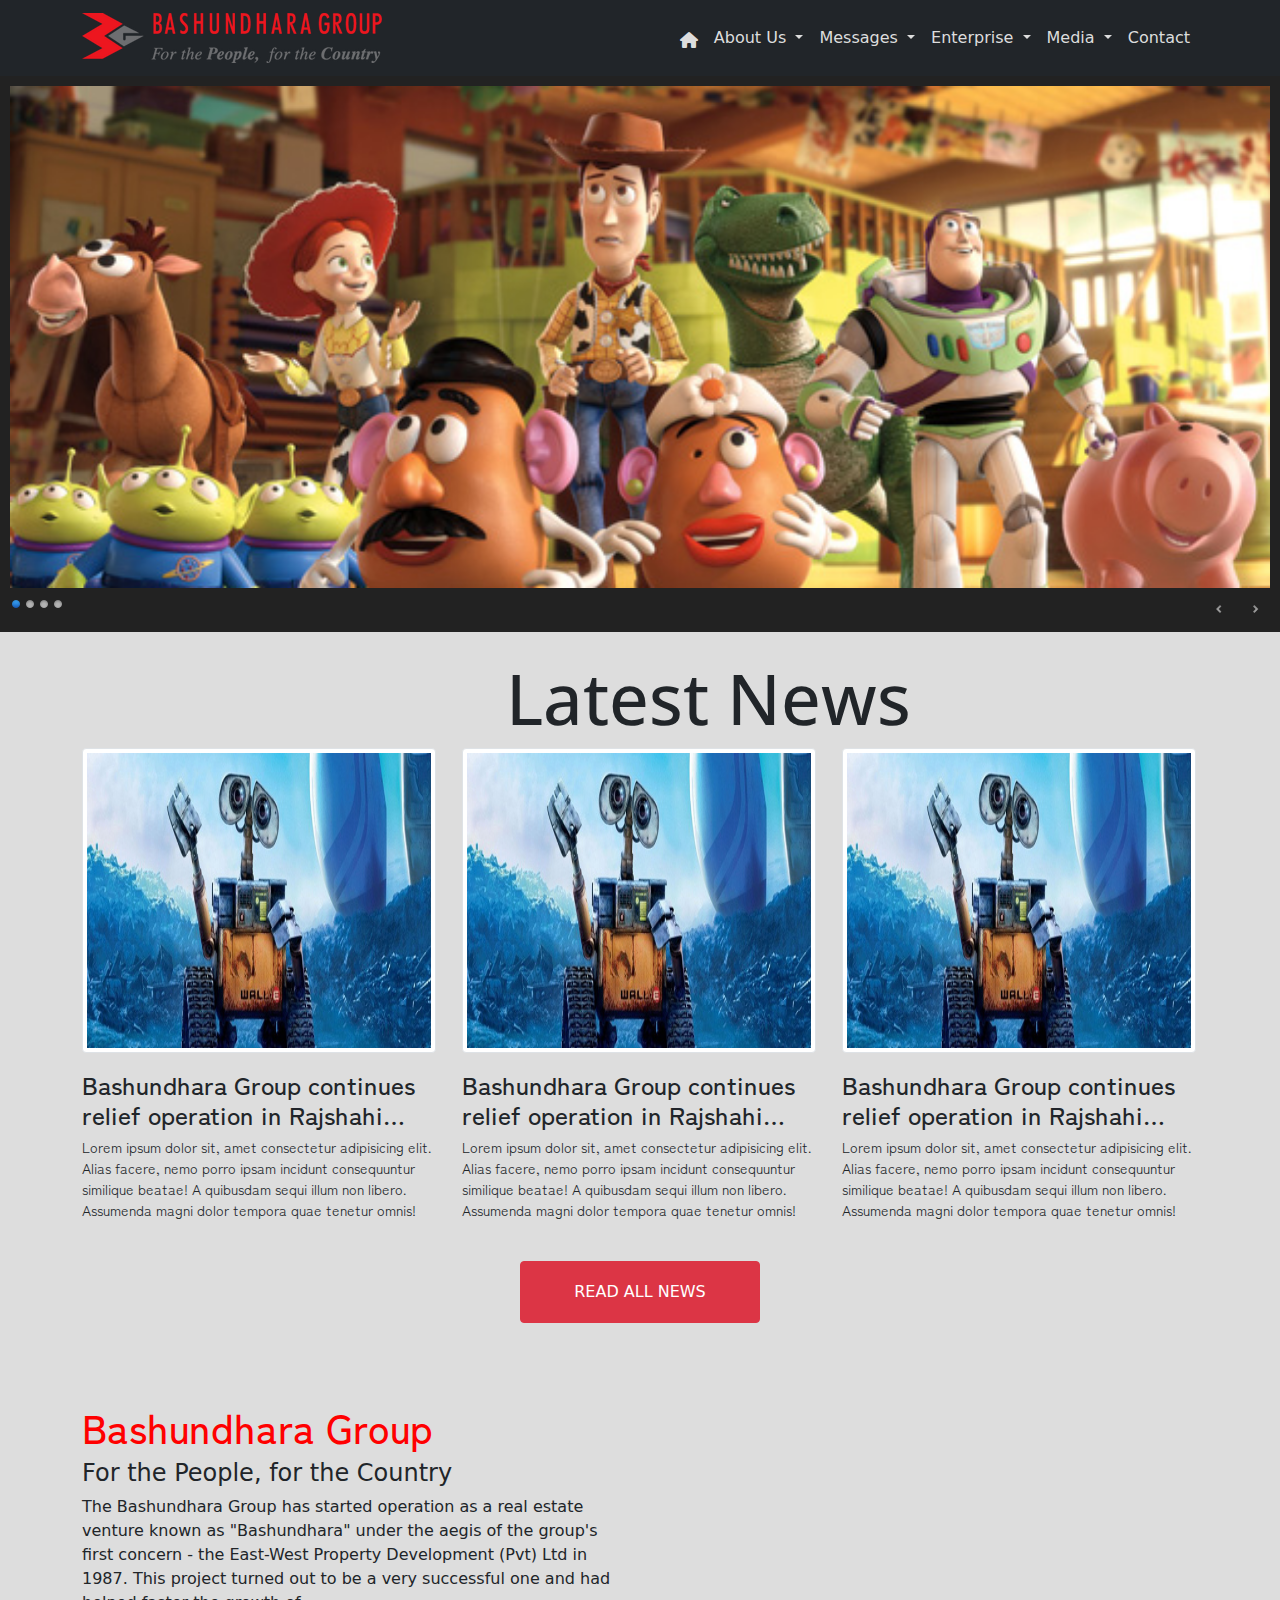
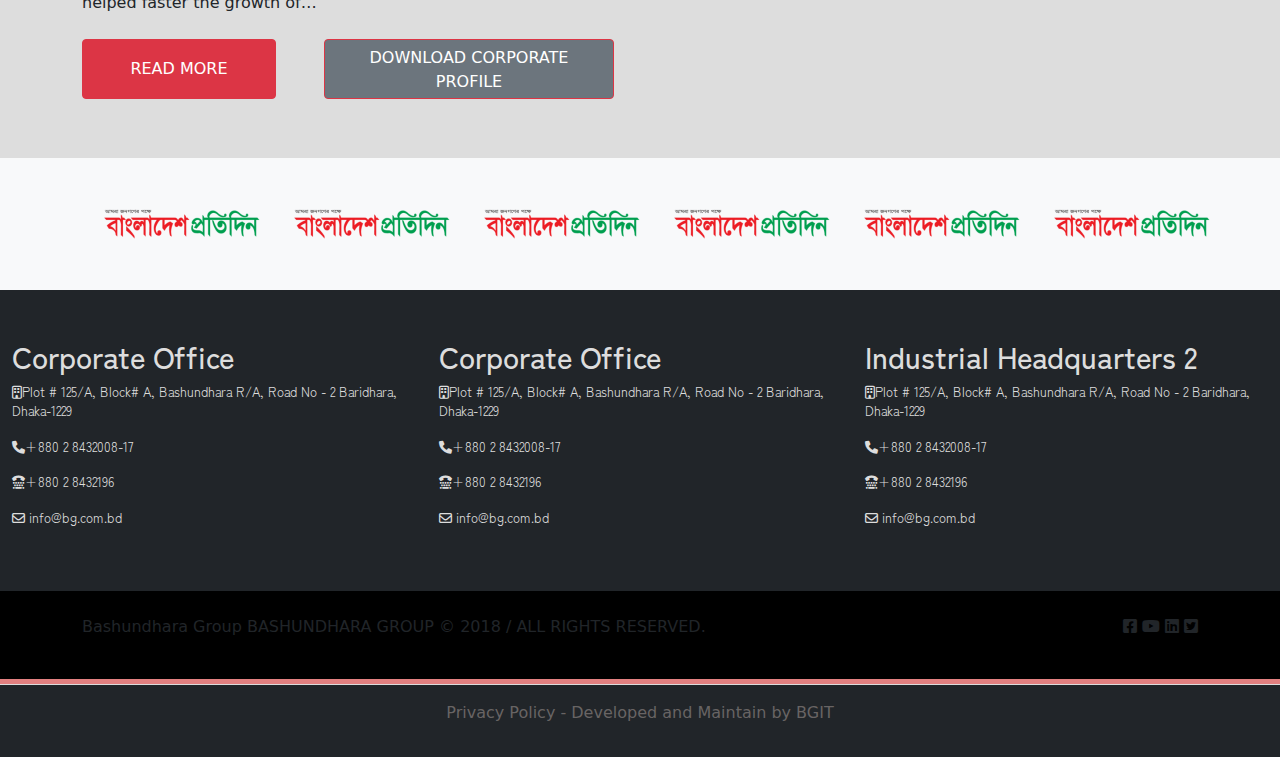
<file: index.html>
<!DOCTYPE html>
<html lang="en">
<head>
    <meta charset="UTF-8">
    <meta http-equiv="X-UA-Compatible" content="IE=edge">
    <meta name="viewport" content="width=device-width, initial-scale=1.0">
    <title>Bosundhora Group</title>

    <!-- nivo slider -->
<link rel="stylesheet" href="themes/default/default.css" type="text/css" media="screen" />
<link rel="stylesheet" href="themes/light/light.css" type="text/css" media="screen" />
<link rel="stylesheet" href="themes/dark/dark.css" type="text/css" media="screen" />
<link rel="stylesheet" href="themes/bar/bar.css" type="text/css" media="screen" />
<link rel="stylesheet" href="css/nivo-slider.css" type="text/css" media="screen" />

    <link rel="stylesheet" href="css/bootstrap.min.css">
    <link rel="stylesheet" href="font/fw/css/all.css">
    <link rel="stylesheet" href="style.css">
</head>
<body>
    
    <nav class="navbar navbar-expand-lg navbar-light bg-dark text-light ">
        <div class="container">
          <a class="navbar-brand" href="#"><img src="img/logo.png" alt=""></a>
          <button class="navbar-toggler" type="button" data-bs-toggle="collapse" data-bs-target="#navbarSupportedContent" aria-controls="navbarSupportedContent" aria-expanded="false" aria-label="Toggle navigation">
            <span class="navbar-toggler-icon"></span>
          </button>
          <div class="collapse navbar-collapse" id="navbarSupportedContent">
            <ul class="navbar-nav ms-auto  mb-2 mb-lg-0 ">
              <i class="fas fa-home nav-link-colors"></i>
              <li class="nav-item dropdown active navbarDropdown1" aria-current="page">
                <a class="nav-link dropdown-toggle nav-link-colors" href="#" id="" role="button" data-bs-toggle="dropdown" aria-expanded="false">
                  About Us
                </a>
                <ul class=" navbarDropdown11 bg-dark" aria-labelledby="navbarDropdown>
                  <li class="li-link"><a class="link nav-link-colors" href="Pages/Corporate-Profile.html">Corporate Profile</a></li>
                  <li class="li-link"><a class="link nav-link-colors" href="#">Mission Vision & Values</a></li>
                </ul>
              </li>

              <li class="nav-item dropdown navbarDropdown1">
                <a class="nav-link dropdown-toggle nav-link-colors" href="#" id="" role="button" data-bs-toggle="dropdown" aria-expanded="false">
                  Messages
                </a>
                <ul class=" navbarDropdown11 bg-dark" aria-labelledby="">
                  <li class="li-link"><a class="link nav-link-colors" href="#">Corporate Profile</a></li>
                  <li class="li-link"><a class="link nav-link-colors" href="#">Mission Vision & Values</a></li>
                </ul>
              </li>

              <li class="nav-item dropdown navbarDropdown1">
                <a class="nav-link dropdown-toggle nav-link-colors" href="#" id="" role="button" data-bs-toggle="dropdown" aria-expanded="false">
                  Enterprise
                </a>
                <ul class=" navbarDropdown11 bg-dark" aria-labelledby="">
                  <li class="li-link"><a class="link nav-link-colors" href="#">Corporate Profile</a></li>
                  <li class="li-link"><a class="link nav-link-colors" href="#">Mission Vision & Values</a></li>
                </ul>
              </li>

              <li class="nav-item dropdown navbarDropdown1">
                <a class="nav-link dropdown-toggle nav-link-colors" href="#" id="" role="button" data-bs-toggle="dropdown" aria-expanded="false">
                  Media
                </a>
                <ul class=" navbarDropdown11 bg-dark" aria-labelledby="">
                  <li class="li-link"><a class="link nav-link-colors" href="#">Corporate Profile</a></li>
                  <li class="li-link"><a class="link nav-link-colors" href="#">Mission Vision & Values</a></li>
                </ul>
              </li>

              <li class="nav-item">
                <a class="nav-link nav-link-colors" href="#">Contact</a>
              </li>
            </ul>
          </div>
        </div>
      </nav>

      <!-- nivo slider -->

          <div class="slider-wrapper theme-dark">
          <div id="slider" class="nivoSlider">
             <img src="img/toystory.jpg" data-thumb="" alt="" />
              
             <img src="img/up.jpg" data-thumb="demo/images/up.jpg" alt="" title="This is an example of a caption" />
               
              <img src="img/walle.jpg" data-thumb="" alt="" data-transition="slideInLeft" />
                
               <img src="img/nemo.jpg" data-thumb="" alt="" />
               </div>
          </div>
      
          <!-- end nivo slider -->
          <br>




    <div class="container overflow-hidden" >
      <h3 class="latest">Latest News</h3>

      <div class="row gx-4 g-md">
        <div class="col-xl-4 col-sm-12 col-44 ">
          <div class="border-4 border-dark"><img src="img/walle.jpg" class="img-thumbnail" alt=""></div>
          <div class="col-44-text mt-3">
            <h2>Bashundhara Group continues relief operation in Rajshahi…</h2>
            <p>Lorem ipsum dolor sit, amet consectetur adipisicing elit. Alias facere, nemo porro ipsam incidunt consequuntur similique beatae! A quibusdam sequi illum non libero. Assumenda magni dolor tempora quae tenetur omnis!</p>
          </div>
        </div>

        <div class="col-xl-4 col-sm-12 col-44">
          <div class="border-4 border-dark"><img src="img/walle.jpg" class="img-thumbnail" alt=""></div>
          <div class="col-44-text mt-3">
            <h2>Bashundhara Group continues relief operation in Rajshahi…</h2>
            <p>Lorem ipsum dolor sit, amet consectetur adipisicing elit. Alias facere, nemo porro ipsam incidunt consequuntur similique beatae! A quibusdam sequi illum non libero. Assumenda magni dolor tempora quae tenetur omnis!</p>
          </div>
        </div>

        <div class="col-xl-4 col-sm-12 col-44">
          <div class="border-4 "><img src="img/walle.jpg" class="img-thumbnail" alt=""></div>
          <div class="col-44-text mt-3">
            <h2>Bashundhara Group continues relief operation in Rajshahi…</h2>
            <p>Lorem ipsum dolor sit, amet consectetur adipisicing elit. Alias facere, nemo porro ipsam incidunt consequuntur similique beatae! A quibusdam sequi illum non libero. Assumenda magni dolor tempora quae tenetur omnis!</p>
          </div>
      </div>
      <a class="btn btn-danger read-btn mt-4 mb-2">READ ALL NEWS</a>
    </div> 
</div>
<br>
    
    <div class="container mt-5">
      <div class="row">
        <div class="col">
          <h1 style="color:red;    font-family: 'Zen Kaku Gothic Antique', sans-serif;">Bashundhara Group</h1>
          <h4>For the People, for the Country</h4>
          <p>The Bashundhara Group has started operation as a real estate venture known as "Bashundhara" under the aegis of the group's first concern - the East-West Property Development (Pvt) Ltd in 1987. This project turned out to be a very successful one and had helped faster the growth of…</p>

          <div class="row mt-4">
            <div class="col">
              <button class="btn btn-danger col-8 read-btn-2 btn-sm-mb-4">READ MORE</button>
            </div>
            <div class="col">
              <button class="btn btn-danger col-12 read-btn-3 bg-secondary">DOWNLOAD CORPORATE PROFILE</button>
            </div>
          </div>
          
          
        </div>

        <div class="col">
          <iframe width="560" height="300" src="https://www.youtube.com/embed/cqVzCS9QXCQ" title="YouTube video player" frameborder="0" allow="accelerometer; autoplay; clipboard-write; encrypted-media; gyroscope; picture-in-picture" allowfullscreen></iframe>
        </div>
      </div>
    </div>


<div class="container-fluid bg-light mt-5 " >
  <div class="container ">
    <div class="row ">
      <div class=" col-xl-2 col-sm-12"><img src="img/1.png" alt=""></div>
      <div class=" col-xl-2 col-sm-12"><img src="img/1.png" alt=""></div>
      <div class=" col-xl-2 col-sm-12"><img src="img/1.png" alt=""></div>
      <div class=" col-xl-2 col-sm-12"><img src="img/1.png" alt=""></div>
      <div class=" col-xl-2 col-sm-12"><img src="img/1.png" alt=""></div>
      <div class=" col-xl-2 col-sm-12"><img src="img/1.png" alt=""></div>
    </div>
  </div>
</div>




<footer class="container-fluid bg-dark " style="color: #ddd;font-size: 13px;font-family: 'Zen Kaku Gothic Antique', sans-serif;">
  <div class="row pt-5 pb-5">
    <div class="col-4" style="">
      <h2 style="font-size: 30px">Corporate Office</h2>
      <p><i class="far fa-building"></i>Plot # 125/A, Block# A, Bashundhara R/A, Road No - 2 Baridhara, Dhaka-1229</p>
      <p><i class="fas fa-phone"></i>+880 2 8432008-17</p>
      <p><i class="fas fa-tty"></i>+880 2 8432196</p>
      <p><i class="far fa-envelope"></i>
        info@bg.com.bd</p>
    </div>

    <div class="col-4">
      <h2 style="font-size: 30px">Corporate Office</h2>
      <p><i class="far fa-building"></i>Plot # 125/A, Block# A, Bashundhara R/A, Road No - 2 Baridhara, Dhaka-1229</p>
      <p><i class="fas fa-phone"></i>+880 2 8432008-17</p>
      <p><i class="fas fa-tty"></i>+880 2 8432196</p>
      <p><i class="far fa-envelope"></i>
        info@bg.com.bd</p>
    </div>

    <div class="col-4">
      <h2 style="font-size: 30px">Industrial Headquarters 2</h2>
      <p><i class="far fa-building"></i>Plot # 125/A, Block# A, Bashundhara R/A, Road No - 2 Baridhara, Dhaka-1229</p>
      <p><i class="fas fa-phone"></i>+880 2 8432008-17</p>
      <p><i class="fas fa-tty"></i>+880 2 8432196</p>
      <p><i class="far fa-envelope"></i>
        info@bg.com.bd</p>
    </div>
  </div>
</footer>

  <div class="container-fluid " style="background-color:#000 !important; display: inline-block; border-bottom: 5px solid rgb(226, 128, 128);position: relative;;">
  <div class="container">
    <div class="pt-4 pb-4 float-start ">
      <p>Bashundhara Group BASHUNDHARA GROUP © 2018 / ALL RIGHTS RESERVED.</p>
    </div>
    <div class="float-end pt-4 pb-4 ">
      <i class="fab fa-facebook-square"></i>
      <i class="fab fa-youtube"></i>
      <i class="fab fa-linkedin"></i>
      <i class="fab fa-twitter-square"></i>
    </div>
	</div>
  </div>

  <div class="container-fluid bg-dark text-center" style="position: absolute; left: 0;margin-top:-6px">
    <p class="pt-3 pb-3" style="color:rgb(104, 100, 100)">Privacy Policy - Developed and Maintain by BGIT</p>
  </div>












      <script src="js/bootstrap.min.js"></script>

      <!-- nivo slider js -->
      <script src="http://ajax.googleapis.com/ajax/libs/jquery/1.10.2/jquery.min.js"></script> 
<script type="text/javascript" src="js/jquery.nivo.slider.js"></script> 
<script type="text/javascript">
    $(window).load(function() {
        $('#slider').nivoSlider();
    });
    </script>
</body>
</html>
</file>
<file: themes/default/default.css>
/*
Skin Name: Nivo Slider Default Theme
Skin URI: http://nivo.dev7studios.com
Description: The default skin for the Nivo Slider.
Version: 1.3
Author: Gilbert Pellegrom
Author URI: http://dev7studios.com
Supports Thumbs: true
*/

.theme-default .nivoSlider {
	position:relative;
	background:#fff url(loading.gif) no-repeat 50% 50%;
    margin-bottom:10px;
    -webkit-box-shadow: 0px 1px 5px 0px #4a4a4a;
    -moz-box-shadow: 0px 1px 5px 0px #4a4a4a;
    box-shadow: 0px 1px 5px 0px #4a4a4a;
}
.theme-default .nivoSlider img {
	position:absolute;
	top:0px;
	left:0px;
	display:none;
}
.theme-default .nivoSlider a {
	border:0;
	display:block;
}

.theme-default .nivo-controlNav {
	text-align: center;
	padding: 20px 0;
}
.theme-default .nivo-controlNav a {
	display:inline-block;
	width:22px;
	height:22px;
	background:url(bullets.png) no-repeat;
	text-indent:-9999px;
	border:0;
	margin: 0 2px;
}
.theme-default .nivo-controlNav a.active {
	background-position:0 -22px;
}

.theme-default .nivo-directionNav a {
	display:block;
	width:30px;
	height:30px;
	background:url(arrows.png) no-repeat;
	text-indent:-9999px;
	border:0;
	opacity: 0;
	-webkit-transition: all 200ms ease-in-out;
    -moz-transition: all 200ms ease-in-out;
    -o-transition: all 200ms ease-in-out;
    transition: all 200ms ease-in-out;
}
.theme-default:hover .nivo-directionNav a { opacity: 1; }
.theme-default a.nivo-nextNav {
	background-position:-30px 0;
	right:15px;
}
.theme-default a.nivo-prevNav {
	left:15px;
}

.theme-default .nivo-caption {
    font-family: Helvetica, Arial, sans-serif;
}
.theme-default .nivo-caption a {
    color:#fff;
    border-bottom:1px dotted #fff;
}
.theme-default .nivo-caption a:hover {
    color:#fff;
}

.theme-default .nivo-controlNav.nivo-thumbs-enabled {
	width: 100%;
}
.theme-default .nivo-controlNav.nivo-thumbs-enabled a {
	width: auto;
	height: auto;
	background: none;
	margin-bottom: 5px;
}
.theme-default .nivo-controlNav.nivo-thumbs-enabled img {
	display: block;
	width: 120px;
	height: auto;
}
</file>
<file: themes/light/light.css>
/*
Skin Name: Nivo Slider Light Theme
Skin URI: http://nivo.dev7studios.com
Description: A light skin for the Nivo Slider.
Version: 1.0
Author: Gilbert Pellegrom
Author URI: http://dev7studios.com
Supports Thumbs: true
*/

.theme-light.slider-wrapper {
    background: #fff;
    padding: 10px;
}
.theme-light .nivoSlider {
	position:relative;
	background:#fff url(loading.gif) no-repeat 50% 50%;
    margin-bottom:10px;
    overflow: visible;
}
.theme-light .nivoSlider img {
	position:absolute;
	top:0px;
	left:0px;
	display:none;
}
.theme-light .nivoSlider a {
	border:0;
	display:block;
}

.theme-light .nivo-controlNav {
	text-align: left;
	padding: 0;
	position: relative;
	z-index: 10;
}
.theme-light .nivo-controlNav a {
	display:inline-block;
	width:10px;
	height:10px;
	background:url(bullets.png) no-repeat;
	text-indent:-9999px;
	border:0;
	margin: 0 2px;
}
.theme-light .nivo-controlNav a.active {
	background-position:0 100%;
}

.theme-light .nivo-directionNav a {
	display:block;
	width:30px;
	height:30px;
	background: url(arrows.png) no-repeat;
	text-indent:-9999px;
	border:0;
	top: auto;
	bottom: -36px;
	z-index: 11;
}
.theme-light .nivo-directionNav a:hover {
    background-color: #eee;
    -webkit-border-radius: 2px;
    -moz-border-radius: 2px;
    border-radius: 2px;
}
.theme-light a.nivo-nextNav {
	background-position:160% 50%;
	right:0px;
}
.theme-light a.nivo-prevNav {
    background-position:-60% 50%;
    left: auto;
	right: 35px;
}

.theme-light .nivo-caption {
    font-family: Helvetica, Arial, sans-serif;
}
.theme-light .nivo-caption a {
    color:#fff;
    border-bottom:1px dotted #fff;
}
.theme-light .nivo-caption a:hover {
    color:#fff;
}

.theme-light .nivo-controlNav.nivo-thumbs-enabled {
	width: 80%;
}
.theme-light .nivo-controlNav.nivo-thumbs-enabled a {
	width: auto;
	height: auto;
	background: none;
	margin-bottom: 5px;
}
.theme-light .nivo-controlNav.nivo-thumbs-enabled img {
	display: block;
	width: 120px;
	height: auto;
}
</file>
<file: themes/dark/dark.css>
/*
Skin Name: Nivo Slider Dark Theme
Skin URI: http://nivo.dev7studios.com
Description: A dark skin for the Nivo Slider.
Version: 1.0
Author: Gilbert Pellegrom
Author URI: http://dev7studios.com
Supports Thumbs: true
*/

.theme-dark.slider-wrapper {
    background: #222;
    padding: 10px;
}
.theme-dark .nivoSlider {
	position:relative;
	background:#fff url(loading.gif) no-repeat 50% 50%;
    margin-bottom:10px;
    overflow: visible;
}
.theme-dark .nivoSlider img {
	position:absolute;
	top:0px;
	left:0px;
	display:none;
}
.theme-dark .nivoSlider a {
	border:0;
	display:block;
}

.theme-dark .nivo-controlNav {
	text-align: left;
	padding: 0;
	position: relative;
	z-index: 10;
}
.theme-dark .nivo-controlNav a {
	display:inline-block;
	width:10px;
	height:10px;
	background:url(bullets.png) no-repeat 0 2px;
	text-indent:-9999px;
	border:0;
	margin: 0 2px;
}
.theme-dark .nivo-controlNav a.active {
	background-position:0 100%;
}

.theme-dark .nivo-directionNav a {
	display:block;
	width:30px;
	height:30px;
	background: url(arrows.png) no-repeat;
	text-indent:-9999px;
	border:0;
	top: auto;
	bottom: -36px;
	z-index: 11;
}
.theme-dark .nivo-directionNav a:hover {
    background-color: #333;
    -webkit-border-radius: 2px;
    -moz-border-radius: 2px;
    border-radius: 2px;
}
.theme-dark a.nivo-nextNav {
	background-position:-16px 50%;
	right:0px;
}
.theme-dark a.nivo-prevNav {
    background-position:11px 50%;
    left: auto;
	right: 35px;
}

.theme-dark .nivo-caption {
    font-family: Helvetica, Arial, sans-serif;
}
.theme-dark .nivo-caption a {
    color:#fff;
    border-bottom:1px dotted #fff;
}
.theme-dark .nivo-caption a:hover {
    color:#fff;
}

.theme-dark .nivo-controlNav.nivo-thumbs-enabled {
	width: 80%;
}
.theme-dark .nivo-controlNav.nivo-thumbs-enabled a {
	width: auto;
	height: auto;
	background: none;
	margin-bottom: 5px;
}
.theme-dark .nivo-controlNav.nivo-thumbs-enabled img {
	display: block;
	width: 120px;
	height: auto;
}
</file>
<file: themes/bar/bar.css>
/*
Skin Name: Nivo Slider Bar Theme
Skin URI: http://nivo.dev7studios.com
Description: The bottom bar skin for the Nivo Slider.
Version: 1.0
Author: Gilbert Pellegrom
Author URI: http://dev7studios.com
Supports Thumbs: false
*/

.theme-bar.slider-wrapper {
    position: relative;
    border: 1px solid #333;
    overflow: hidden;
}
.theme-bar .nivoSlider {
	position:relative;
	background:#fff url(loading.gif) no-repeat 50% 50%;
}
.theme-bar .nivoSlider img {
	position:absolute;
	top:0px;
	left:0px;
	display:none;
}
.theme-bar .nivoSlider a {
	border:0;
	display:block;
}

.theme-bar .nivo-controlNav {
    position: absolute;
    left: 0;
    bottom: -41px;
    z-index: 10;
    width: 100%;
    height: 30px;
	text-align: center;
	padding: 5px 0;
	border-top: 1px solid #333;
	background: #333;
    background: -moz-linear-gradient(top,  #565656 0%, #333333 100%); /* FF3.6+ */
    background: -webkit-gradient(linear, left top, left bottom, color-stop(0%,#565656), color-stop(100%,#333333)); /* Chrome,Safari4+ */
    background: -webkit-linear-gradient(top,  #565656 0%,#333333 100%); /* Chrome10+,Safari5.1+ */
    background: -o-linear-gradient(top,  #565656 0%,#333333 100%); /* Opera 11.10+ */
    background: -ms-linear-gradient(top,  #565656 0%,#333333 100%); /* IE10+ */
    background: linear-gradient(to bottom,  #565656 0%,#333333 100%); /* W3C */
    filter: progid:DXImageTransform.Microsoft.gradient( startColorstr='#565656', endColorstr='#333333',GradientType=0 ); /* IE6-9 */
    opacity: 0.5;
    -webkit-transition: all 200ms ease-in-out;
    -moz-transition: all 200ms ease-in-out;
    -o-transition: all 200ms ease-in-out;
    transition: all 200ms ease-in-out;
}
.theme-bar:hover .nivo-controlNav {
    bottom: 0;
    opacity: 1;
}
.theme-bar .nivo-controlNav a {
	display:inline-block;
	width:22px;
	height:22px;
	background:url(bullets.png) no-repeat;
	text-indent:-9999px;
	border:0;
	margin: 5px 2px 0 2px;
}
.theme-bar .nivo-controlNav a.active {
	background-position:0 -22px;
}

.theme-bar .nivo-directionNav a {
	display:block;
	border:0;
	color: #fff;
	text-transform: uppercase;
	top: auto;
	bottom: 10px;
	z-index: 11;
	font-family: "Helvetica Neue", Helvetica, Arial, sans-serif;
	font-size: 13px;
	line-height: 20px;
	opacity: 0.5;
    -webkit-transition: all 200ms ease-in-out;
    -moz-transition: all 200ms ease-in-out;
    -o-transition: all 200ms ease-in-out;
    transition: all 200ms ease-in-out;
}
.theme-bar a.nivo-nextNav { right: -50px; }
.theme-bar a.nivo-prevNav { left: -50px; }
.theme-bar:hover a.nivo-nextNav { 
    right: 15px; 
    opacity: 1;
}
.theme-bar:hover a.nivo-prevNav { 
    left: 15px; 
    opacity: 1;
}
.theme-bar .nivo-directionNav a:hover { color: #ddd; }

.theme-bar .nivo-caption {
    font-family: Helvetica, Arial, sans-serif;
    -webkit-transition: all 200ms ease-in-out;
    -moz-transition: all 200ms ease-in-out;
    -o-transition: all 200ms ease-in-out;
    transition: all 200ms ease-in-out;
}
.theme-bar:hover .nivo-caption {
    bottom: 41px;
}
.theme-bar .nivo-caption a {
    color:#fff;
    border-bottom:1px dotted #fff;
}
.theme-bar .nivo-caption a:hover {
    color:#fff;
}

.theme-bar .nivo-controlNav.nivo-thumbs-enabled {
	width: 100%;
}
.theme-bar .nivo-controlNav.nivo-thumbs-enabled a {
	width: auto;
	height: auto;
	background: none;
	margin-bottom: 5px;
}
.theme-bar .nivo-controlNav.nivo-thumbs-enabled img {
	display: block;
	width: 120px;
	height: auto;
}
</file>
<file: style.css>
/* Google Font */
@import url('https://fonts.googleapis.com/css2?family=Open+Sans+Condensed:wght@300&display=swap');
@import url('https://fonts.googleapis.com/css2?family=Open+Sans+Condensed:wght@300&family=Zen+Kaku+Gothic+Antique:wght@300;900;500&display=swap');


body{
    background-color: #ddd !important;
}
.navbar{
    background-color: #333333;
}
.nav-link-colors{
    color: #ddd !important; 
}
.nav-link-colors:hover{
    color: rgb(241, 93, 93) !important;
    opacity: 0.9 !important;
}

.fa-home{
    padding-top: 14px;
    padding-right: 8px;
}
.li-link{
    padding-bottom: 4px;    
}
.li-link:last-child{
    padding-bottom:15px;
}
.link{
    text-decoration: none;
    color: #fff;
    font-size: 13px;
}
.navbarDropdown1{
    position: relative;
}
.navbarDropdown11{
    position: absolute;
    visibility: hidden;
    opacity: 0;
    width: 200px;
    list-style-type: none;
    transition: 0.3s ease-in-out all;
    border-radius: 5px;
}

.navbarDropdown1:hover .navbarDropdown11{
    opacity: 1;
    visibility: visible;
    z-index: 10;
}
.wrapper{
    z-index: -10;
}
/*-----------------------------------*/

.latest{
    font-family: 'Open Sans Condensed', sans-serif;
    font-size: 70px;
    padding-left: 38%;
}
.col-44 img{
    width: 354px;
    height: 305px;
}
.col-44-text h2{
    font-size: 25px;
    font-family: 'Zen Kaku Gothic Antique', sans-serif;
    font-weight: 500;
}
.col-44-text p{
    font-size: 14px;
    font-family: 'Zen Kaku Gothic Antique', sans-serif;
}
.read-btn {
    padding-top: 18px;
    width: 240px;
    height: 62px;
    margin: 0 auto;
    text-align: center;
    transition: 0.3s;
}
.read-btn:hover{
    transform: scale(1.1);
}

/* ------------------------------------- */
.read-btn-2{
    width: 194px;
    height: 60px;
    transition: 0.3s;
}
.read-btn-2:hover{
    transform: scale(1.2);
}
.read-btn-3{
    width: 290px;
    height: 60px;
    transition: 0.3s;
}
.read-btn-3:hover{
    transform:scale(1.2)
}



/* file Corporate-profile */

.Corporate-img {
    margin: 0 auto !important;
    display: block;
    width: 1110px;
}

.born {
    font-size: 20px;
    font-weight: bolder;
    color: red;
    padding: 47px 77px;
    border-left: 10px solid #F5898D;
    background-color: #FDE9EA;
    margin-bottom: 50px;
}
.born p{
    margin-bottom: 1rem;
}
.born p.last-p {
    margin-bottom: 0;
    padding-bottom: 40px;
}
</file>
